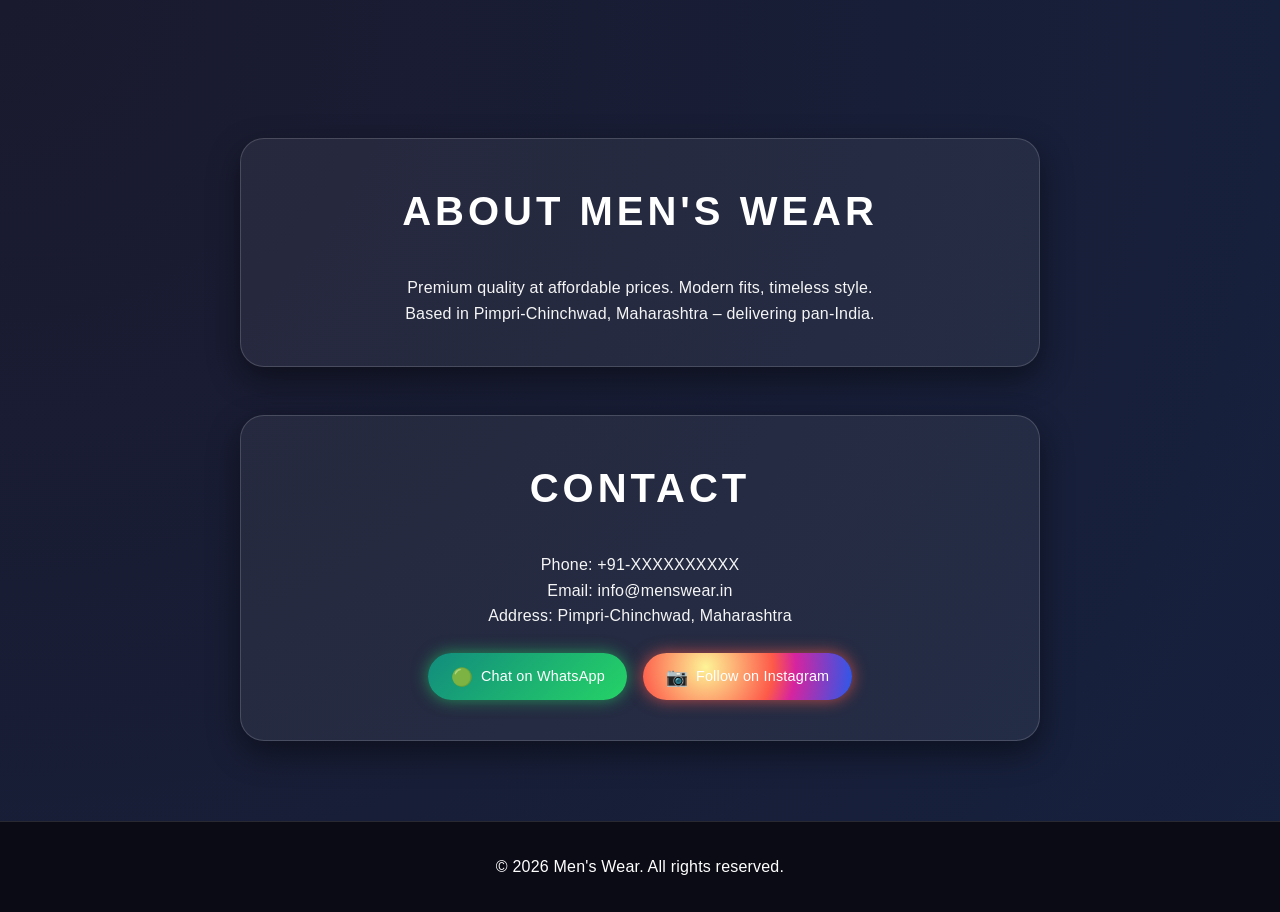
<file: about.html>
<!DOCTYPE html>
<html lang="hi">

<head>
    <meta charset="UTF-8">
    <title>Men's Wear – About</title>
    <link rel="stylesheet" href="styles.css">
</head>

<body class="dark-body">
    <!-- SAME NAVBAR -->

    <main class="page-wrapper">
        <section class="about premium-card">
            <h2>About Men's Wear</h2>
            <p>Premium quality at affordable prices. Modern fits, timeless style.</p>
            <p>Based in Pimpri-Chinchwad, Maharashtra – delivering pan-India.</p>
        </section>

        <section class="contact premium-card">
            <h2>Contact</h2>
            <p>Phone: +91-XXXXXXXXXX</p>
            <p>Email: info@menswear.in</p>
            <p>Address: Pimpri-Chinchwad, Maharashtra</p>

            <div class="social-links">
                <a href="https://wa.me/91XXXXXXXXXX" target="_blank" class="social whatsapp">
                    <span class="icon">🟢</span>
                    <span>Chat on WhatsApp</span>
                </a>
                <a href="https://instagram.com/yourbrand" target="_blank" class="social instagram">
                    <span class="icon">📷</span>
                    <span>Follow on Instagram</span>
                </a>
            </div>
        </section>

    </main>

    <footer class="footer">
        <p>&copy; 2026 Men's Wear. All rights reserved.</p>
    </footer>
</body>

</html>
</file>
<file: styles.css>
/* RESET */
* {
    margin: 0;
    padding: 0;
    box-sizing: border-box;
}

html {
    scroll-behavior: smooth;
}

/* GLOBAL */
body {
    font-family: 'Poppins', sans-serif;
    background: #f8f9fa;
    color: #2c3e50;
    line-height: 1.6;
    letter-spacing: 0.2px;
}

body.dark-body {
    background: radial-gradient(circle at top left, #1a1a2e, #16213e);
    color: #f5f5f5;
}

.page-wrapper {
    padding-top: 90px;
    padding-inline: 5%;
}

h1,
h2 {
    text-transform: uppercase;
    letter-spacing: 4px;
}

/* NAVBAR */
.navbar {
    position: fixed;
    top: 0;
    width: 100%;
    background: rgba(10, 10, 25, 0.9);
    backdrop-filter: blur(18px);
    display: flex;
    justify-content: space-between;
    align-items: center;
    padding: 1rem 5%;
    z-index: 1000;
    box-shadow: 0 10px 30px rgba(0, 0, 0, 0.5);
}

.navbar.scrolled {
    padding: 0.6rem 5%;
    background: rgba(10, 10, 25, 0.98);
    box-shadow: 0 12px 32px rgba(0, 0, 0, 0.7);
}

.logo {
    font-size: 1.8rem;
    font-weight: 600;
    color: #e74c3c;
}

.nav-links {
    display: flex;
    align-items: center;
    gap: 2rem;
}

.nav-links a {
    text-decoration: none;
    color: #f0f0f0;
    font-weight: 500;
    font-size: 0.95rem;
    transition: color 0.3s, transform 0.2s;
}

.nav-links a:hover {
    color: #e74c3c;
    transform: translateY(-2px);
}


.nav-links a.active-link {
    position: relative;
}

.nav-links a.active-link::after {
    content: "";
    position: absolute;
    left: 0;
    bottom: -6px;
    width: 100%;
    height: 2px;
    background: linear-gradient(90deg, #e74c3c, #ffb347);
    border-radius: 999px;
}


.fade-up {
    opacity: 0;
    transform: translateY(20px);
    transition: opacity 0.6s ease, transform 0.6s ease;
}

.fade-up.show {
    opacity: 1;
    transform: translateY(0);
}


.cart-container {
    position: relative;
}

.cart-icon {
    cursor: pointer;
    font-size: 1.1rem;
}

.cart-count {
    background: #e74c3c;
    color: white;
    border-radius: 50%;
    padding: 2px 8px;
    font-size: 0.8rem;
    position: absolute;
    top: -10px;
    right: -10px;
    min-width: 20px;
    text-align: center;
}

/* HERO (HOME PAGE) */
.hero {
    height: 100vh;
    background: radial-gradient(circle, #1a1a2e, #16213e);
    display: flex;
    align-items: center;
    justify-content: center;
    text-align: center;
    position: relative;
    overflow: hidden;
}

.hero-overlay {
    display: none;
    /* ab dark gradient use ho raha hai */
}

/* Glassmorphism hero card */
.hero-content {
    z-index: 2;
    color: #fff;
    padding: 3rem 4rem;
    border-radius: 24px;
    background: rgba(255, 255, 255, 0.08);
    border: 1px solid rgba(255, 255, 255, 0.18);
    backdrop-filter: blur(18px);
    box-shadow: 0 18px 40px rgba(0, 0, 0, 0.6);
}

.hero h1 {
    font-size: 4.5rem;
    margin-bottom: 1rem;
}

.hero p {
    font-size: 1.2rem;
    margin-bottom: 2rem;
    opacity: 0.9;
}

/* Neon CTA */
.cta-btn {
    background: #e74c3c;
    color: white;
    padding: 1rem 2.5rem;
    text-decoration: none;
    border-radius: 50px;
    font-weight: 600;
    transition: transform 0.3s, box-shadow 0.3s, background 0.3s;
    box-shadow: 0 0 20px rgba(231, 76, 60, 0.8);
}

.cta-btn:hover {
    transform: scale(1.05) translateY(-2px);
    background: #ff6b5a;
    box-shadow: 0 0 30px rgba(231, 76, 60, 1);
}

/* Colorful blur blobs */
.hero::before,
.hero::after {
    content: "";
    position: absolute;
    border-radius: 50%;
    filter: blur(40px);
    opacity: 0.7;
}

.hero::before {
    width: 380px;
    height: 380px;
    background: rgba(231, 76, 60, 0.55);
    top: -80px;
    left: -60px;
}

.hero::after {
    width: 320px;
    height: 320px;
    background: rgba(46, 204, 113, 0.45);
    bottom: -60px;
    right: -40px;
}

.fade-up {
    opacity: 0;
    transform: translateY(20px);
    transition: opacity 0.6s ease, transform 0.6s ease;
}

.fade-up.show {
    opacity: 1;
    transform: translateY(0);
}


/* TRUST STRIP (HOME) */
.trust-strip {
    display: flex;
    justify-content: center;
    gap: 2rem;
    padding: 0.9rem 5%;
    background: rgba(255, 255, 255, 0.04);
    color: #f0f0f0;
    font-size: 0.9rem;
    border-top: 1px solid rgba(255, 255, 255, 0.1);
    border-bottom: 1px solid rgba(255, 255, 255, 0.1);
}



/* Index page About + Contact text black */
body:not(.dark-body) .about,
body:not(.dark-body) .contact {
    color: #2c3e50;
}

body:not(.dark-body) .about h2,
body:not(.dark-body) .contact h2 {
    color: #2c3e50;
}


/* PRODUCTS PAGE */
.products {
    padding: 5rem 5%;
    max-width: 1200px;
    margin: 0 auto;
}

.products-page {
    padding-top: 120px;
}

.products h2 {
    text-align: center;
    font-size: 2.5rem;
    margin-bottom: 3rem;
    color: #ffffff;
}

/* Filters (chips) */
.filters {
    display: flex;
    justify-content: center;
    gap: 0.6rem;
    margin-bottom: 3rem;
    flex-wrap: wrap;
}

.filter-btn {
    background: rgba(15, 15, 25, 0.9);
    border: 1px solid #e74c3c;
    color: #e74c3c;
    padding: 0.7rem 1.4rem;
    border-radius: 999px;
    cursor: pointer;
    font-size: 0.9rem;
    letter-spacing: 0.5px;
    transition: all 0.3s;
}

.filter-btn.active,
.filter-btn:hover {
    background: #e74c3c;
    color: white;
    box-shadow: 0 5px 15px rgba(231, 76, 60, 0.6);
    transform: translateY(-2px);
}

/* Product grid */
.product-grid {
    display: grid;
    grid-template-columns: repeat(auto-fit, minmax(260px, 1fr));
    gap: 2.5rem;
}

/* Product card – premium */
.product-card {
    position: relative;
    background: rgba(15, 15, 25, 0.95);
    border-radius: 20px;
    overflow: hidden;
    box-shadow: 0 10px 30px rgba(0, 0, 0, 0.5);
    transform: translateY(0) scale(1);
    transition: transform 0.35s ease, box-shadow 0.35s ease;
}

.product-card::after {
    content: "";
    position: absolute;
    inset: 0;
    background: linear-gradient(to top, rgba(0, 0, 0, 0.6), transparent);
    opacity: 0;
    transition: opacity 0.35s ease;
}

.product-card:hover {
    transform: translateY(-12px) scale(1.03);
    box-shadow: 0 18px 40px rgba(0, 0, 0, 0.7);
}

.product-card:hover::after {
    opacity: 1;
}

.product-card img {
    width: 100%;
    height: 250px;
    object-fit: cover;
}

.product-info {
    padding: 2rem;
    position: relative;
    z-index: 1;
}

.product-info h3 {
    margin-bottom: 0.5rem;
    color: #ffffff;
}

.price {
    font-size: 1.5rem;
    color: #27ae60;
    font-weight: 600;
}

.meta-text {
    font-size: 0.8rem;
    color: #bbbbbb;
    margin-bottom: 0.4rem;
}

.price-row {
    display: flex;
    justify-content: space-between;
    align-items: center;
}

.tag {
    font-size: 0.75rem;
    padding: 0.2rem 0.6rem;
    border-radius: 999px;
    background: rgba(231, 76, 60, 0.18);
    color: #ff9f85;
    text-transform: uppercase;
    letter-spacing: 1px;
}


/* Add to cart neon */
.add-to-cart {
    background: #27ae60;
    color: white;
    border: none;
    padding: 0.8rem 1.5rem;
    border-radius: 25px;
    cursor: pointer;
    width: 100%;
    margin-top: 1rem;
    font-weight: 600;
    transition: background 0.3s, transform 0.3s, box-shadow 0.3s;
    box-shadow: 0 0 18px rgba(39, 174, 96, 0.7);
}

.add-to-cart:hover {
    background: #2ecc71;
}

.product-card:hover .add-to-cart {
    transform: translateY(4px);
    box-shadow: 0 0 26px rgba(39, 174, 96, 1);
}

/* ABOUT / CONTACT – PREMIUM CARDS */
.about,
.contact {
    padding: 5rem 5%;
    max-width: 1200px;
    margin: 0 auto;
    text-align: center;
}

.about h2,
.contact h2 {
    font-size: 2.5rem;
    margin-bottom: 2rem;
    color: #ffffff;
}

.premium-card {
    max-width: 800px;
    margin: 3rem auto;
    padding: 2.5rem 3rem;
    border-radius: 24px;
    background: rgba(255, 255, 255, 0.06);
    border: 1px solid rgba(255, 255, 255, 0.16);
    box-shadow: 0 12px 32px rgba(0, 0, 0, 0.45);
}

/* MODALS (CART + ADMIN) */
.modal {
    display: none;
    position: fixed;
    top: 0;
    left: 0;
    width: 100%;
    height: 100%;
    background: rgba(0, 0, 0, 0.6);
    z-index: 2000;
}

.modal-content,
.admin-content {
    background: rgba(10, 10, 25, 0.96);
    margin: 8% auto;
    padding: 2rem;
    width: 90%;
    max-width: 500px;
    border-radius: 20px;
    position: relative;
    color: #f5f5f5;
    border: 1px solid rgba(255, 255, 255, 0.15);
    box-shadow: 0 18px 40px rgba(0, 0, 0, 0.8);
    backdrop-filter: blur(16px);
}

.close {
    position: absolute;
    top: 1rem;
    right: 1.5rem;
    font-size: 2rem;
    cursor: pointer;
    color: #999;
}

.close:hover {
    color: #fff;
}

#cart-items {
    max-height: 300px;
    overflow-y: auto;
    margin-bottom: 1rem;
}

.cart-item {
    display: flex;
    justify-content: space-between;
    padding: 1rem 0;
    border-bottom: 1px solid #333;
}

.cart-total {
    text-align: right;
    font-size: 1.2rem;
    margin: 1rem 0;
}

.checkout-btn {
    background: #e74c3c;
    color: white;
    border: none;
    padding: 1rem;
    border-radius: 25px;
    width: 100%;
    font-weight: 600;
    cursor: pointer;
    box-shadow: 0 0 18px rgba(231, 76, 60, 0.8);
}

/* Cart ko right drawer jaisa */
#cart-modal {
    justify-content: flex-end;
    align-items: stretch;
    display: none;
}

#cart-modal .modal-content {
    height: 100%;
    max-width: 380px;
    margin: 0;
    border-radius: 0;
    border-left: 1px solid rgba(255, 255, 255, 0.15);
}


@keyframes cart-bounce {
    0% {
        transform: translateY(0);
    }

    30% {
        transform: translateY(-4px);
    }

    60% {
        transform: translateY(2px);
    }

    100% {
        transform: translateY(0);
    }
}

.cart-icon.bump {
    animation: cart-bounce 0.4s ease;
}

.usp-strip {
    text-align: center;
    margin-bottom: 2rem;
}

.usp-items {
    display: flex;
    flex-wrap: wrap;
    justify-content: center;
    gap: 1rem;
    font-size: 0.9rem;
}



/* Admin form fields */
.admin-modal input,
.admin-modal select,
.admin-modal button {
    width: 100%;
    padding: 1rem;
    margin-bottom: 1rem;
    border: 1px solid #444;
    border-radius: 8px;
    background: rgba(0, 0, 0, 0.4);
    color: #f5f5f5;
}

.admin-modal button[type="submit"] {
    background: #27ae60;
    color: white;
    border: none;
    cursor: pointer;
}

/* SUCCESS TOAST */
.success-msg {
    position: fixed;
    top: 20px;
    right: 20px;
    background: #27ae60;
    color: white;
    padding: 1rem 2rem;
    border-radius: 25px;
    display: none;
    z-index: 3000;
    box-shadow: 0 10px 25px rgba(0, 0, 0, 0.4);
}


.social-links {
    margin-top: 1.5rem;
    display: flex;
    flex-wrap: wrap;
    justify-content: center;
    gap: 1rem;
}

.social {
    display: flex;
    align-items: center;
    gap: 0.5rem;
    padding: 0.6rem 1.4rem;
    border-radius: 999px;
    text-decoration: none;
    font-size: 0.9rem;
    font-weight: 500;
    color: #ffffff;
    transition: transform 0.2s ease, box-shadow 0.2s ease, background 0.2s ease;
}

.social .icon {
    font-size: 1.1rem;
}

/* WhatsApp style */
.social.whatsapp {
    background: linear-gradient(135deg, #128C7E, #25D366);
    box-shadow: 0 0 16px rgba(37, 211, 102, 0.6);
}

/* Instagram style */
.social.instagram {
    background: radial-gradient(circle at 30% 30%, #fdf497 0%, #fd5949 45%, #d6249f 60%, #285AEB 100%);
    box-shadow: 0 0 16px rgba(253, 89, 73, 0.7);
}

.social:hover {
    transform: translateY(-2px);
    box-shadow: 0 0 22px rgba(0, 0, 0, 0.4);
}


/* FOOTER */
.footer {
    background: #0b0b16;
    color: white;
    text-align: center;
    padding: 2rem;
    margin-top: 5rem;
    border-top: 1px solid rgba(255, 255, 255, 0.12);
}

/* RESPONSIVE */
@media (max-width: 768px) {

    .nav-links {
        display: none;
        /* simple version – hamburger future me add kar sakte hain */
    }

    .hero-content {
        padding: 2rem 1.8rem;
    }

    .hero h1 {
        font-size: 2.8rem;
    }

    .trust-strip {
        flex-direction: column;
        align-items: center;
        text-align: center;
    }

    .product-grid {
        grid-template-columns: 1fr;
    }

    .premium-card {
        padding: 2rem;
    }
}
</file>
